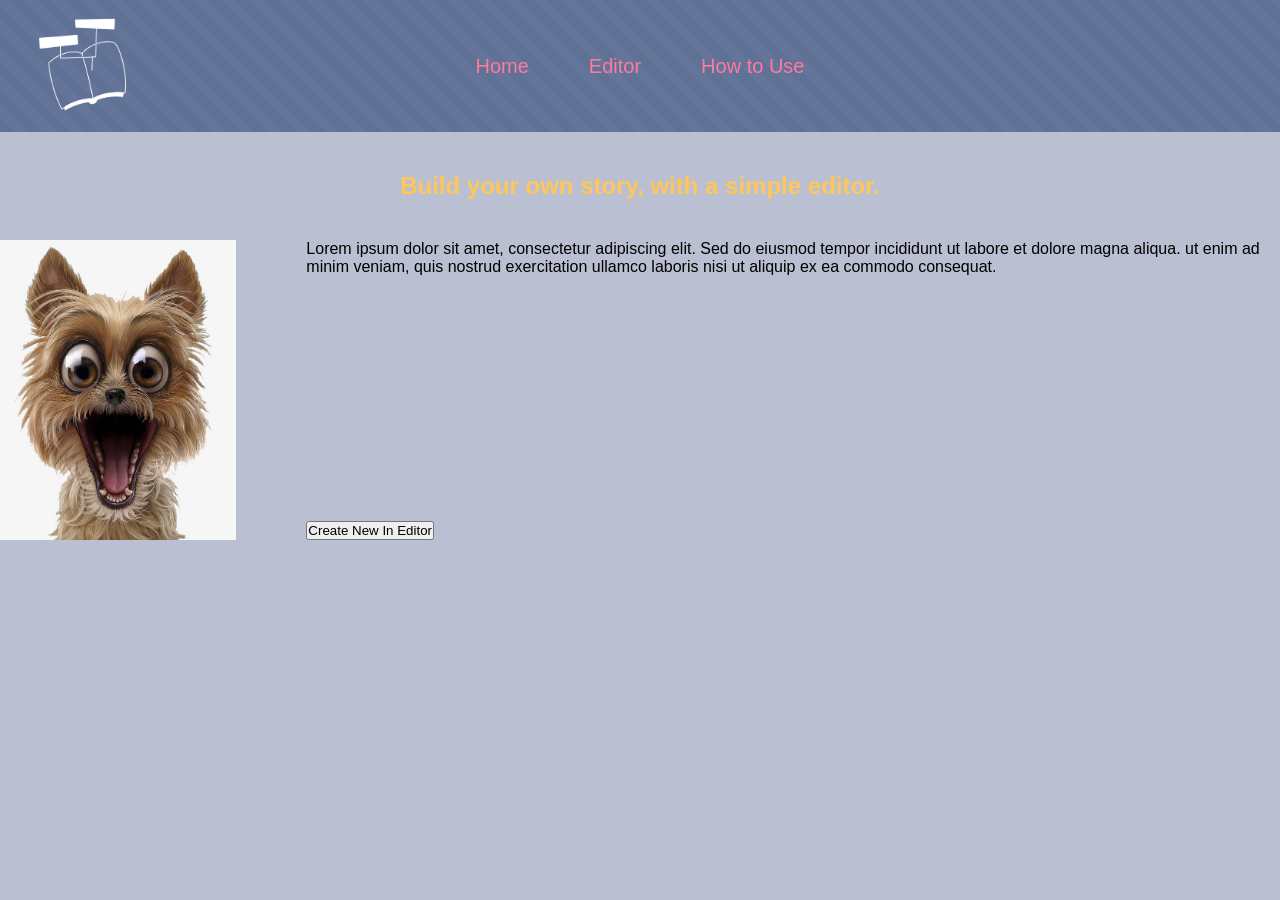
<file: docs/index.html>
<!DOCTYPE html>
<html lang="en">
<head>
    <meta charset="UTF-8">
    <meta name="viewport" content="width=device-width, initial-scale=1.0">
    <title>Homepage</title>
    <link rel="stylesheet" href="styles/styles.css">
</head>
<body>
    <!-- Adding the header -->
    <header>
        <img class="logo" src="images/logo.png" alt="logo">
        <nav>
            <a href="index.html" class="navigation">Home</a>
            <a href="editor.html" class="navigation">Editor</a>
            <a href="instructions.html" class="navigation">How to Use</a>

        </nav> 
    </header>
    <!-- Main content -->
    <main>
        <section id="hero">
            <h1>Build your own story, with a simple editor.</h1>
        </section>
        <section id="content"> 
            <div id="hero-image">
                <img src="images/thisisaplaceholder.jpg" alt="Placeholder">
            </div>
            <div id="hero-body">
                <p>Lorem ipsum dolor sit amet, consectetur adipiscing elit. Sed do eiusmod tempor incididunt ut labore et dolore magna aliqua. 
                   ut enim ad minim veniam, quis nostrud exercitation ullamco laboris nisi ut aliquip ex ea commodo consequat.
                </p>
                <div id="button">
                    <a href="editor.html"><button>Create New In Editor</button></a>
                </div>
            </div>
        </section>
    </main>
    
</body>
</html>
</file>
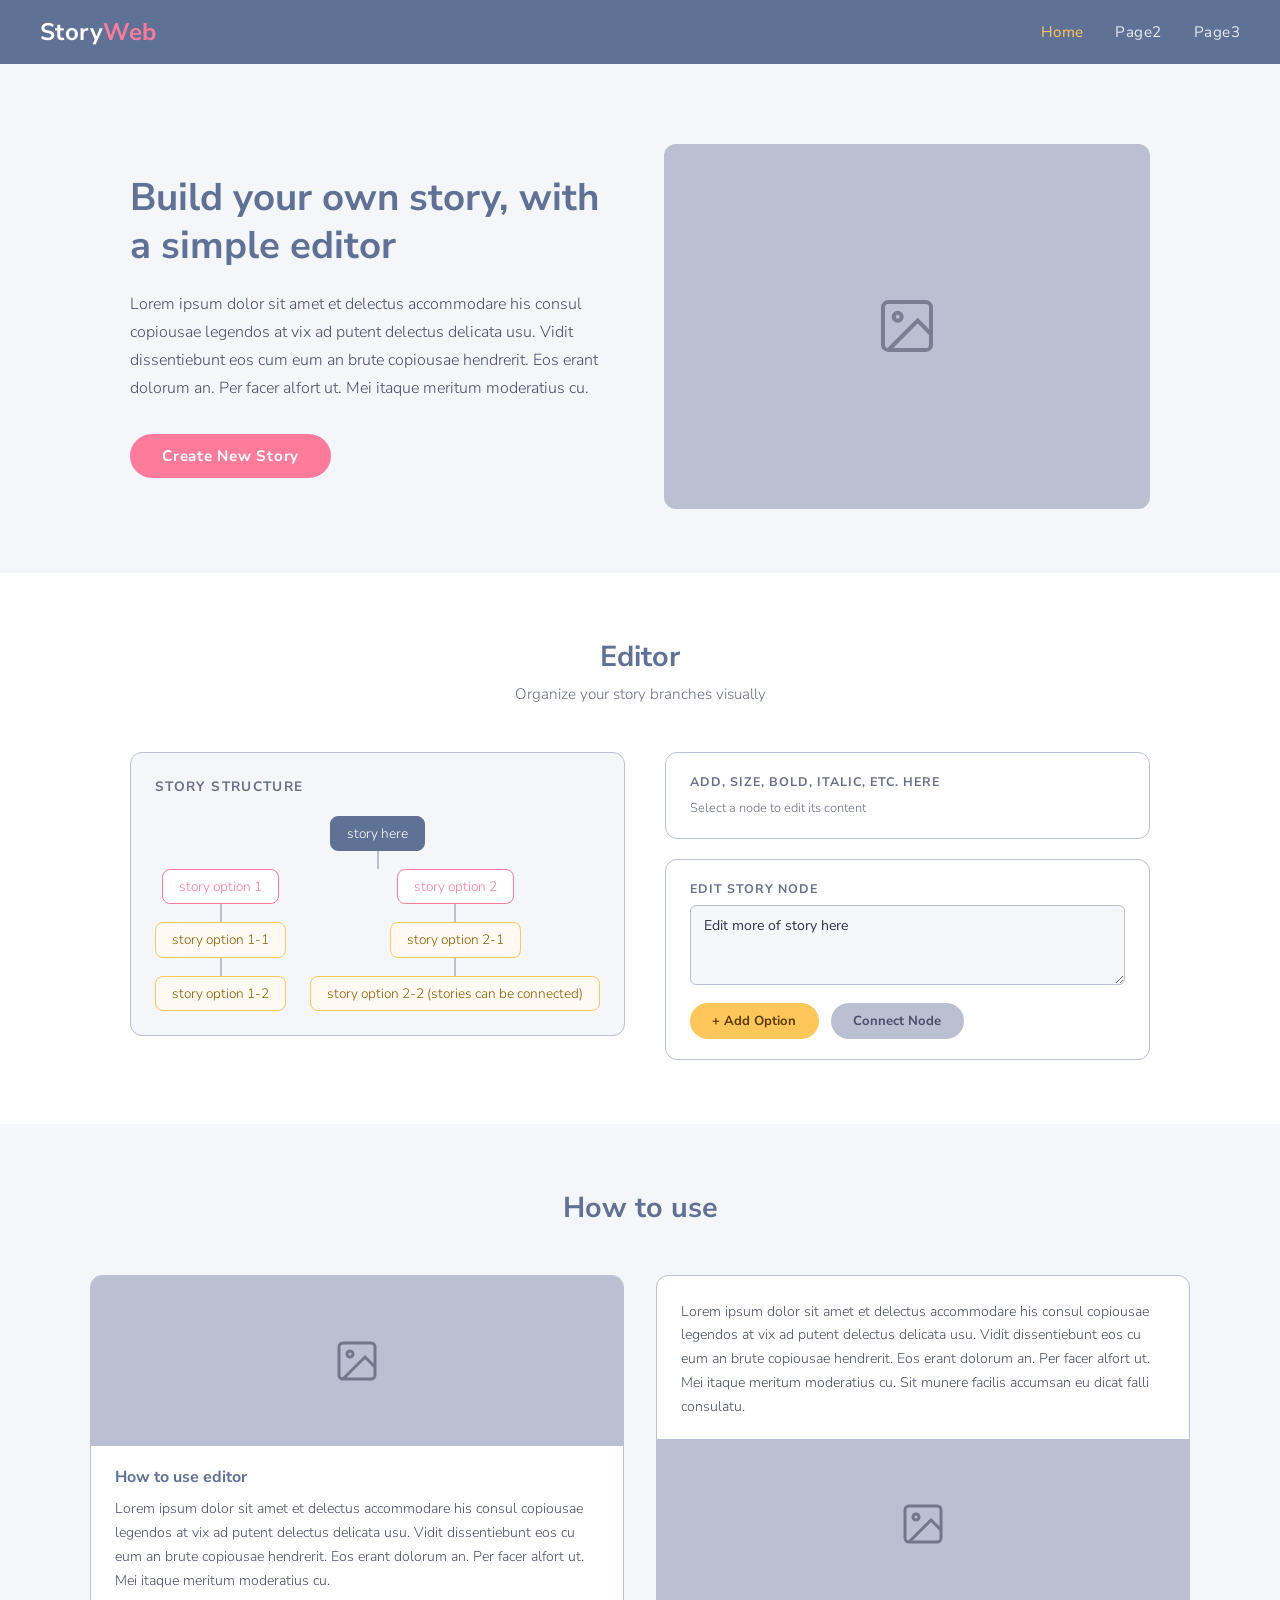
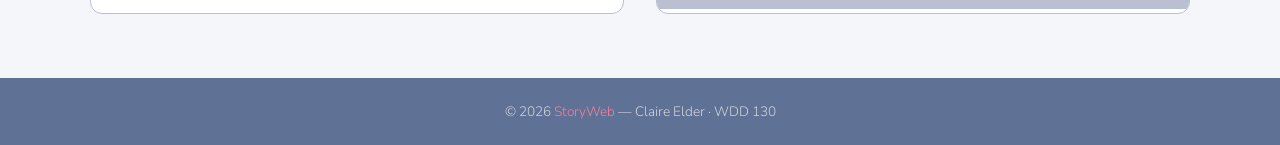
<file: Elder_index.html>
<!DOCTYPE html>
<html lang="en">
<head>
  <meta charset="UTF-8" />
  <meta name="viewport" content="width=device-width, initial-scale=1.0"/>
  <title>StoryWeb – Build Your Own Story</title>
  <link href="https://fonts.googleapis.com/css2?family=Nunito+Sans:wght@300;400;700&display=swap" rel="stylesheet"/>
  <style>
    :root {
      --primary:   #607196;
      --secondary: #BABFD1;
      --accent1:   #FF7B9C;
      --accent2:   #FFC759;
      --light-bg:  #F5F6FA;
      --text-dark: #2E3148;
      --text-mid:  #4A4E6A;
      --text-light:#6B6F8A;
    }

    * { box-sizing: border-box; margin: 0; padding: 0; }

    body {
      font-family: 'Avenir', 'Nunito Sans', 'Segoe UI', sans-serif;
      font-weight: 300;
      color: var(--text-dark);
      background: #fff;
    }


    header {
      background: var(--primary);
      padding: 0 2.5rem;
      display: flex;
      align-items: center;
      justify-content: space-between;
      height: 64px;
      position: sticky;
      top: 0;
      z-index: 100;
    }

    .logo {
      font-family: 'Arial Rounded MT Bold', 'Nunito Sans', sans-serif;
      font-weight: 700;
      font-size: 1.5rem;
      color: #fff;
      text-decoration: none;
      letter-spacing: 0.02em;
    }

    .logo span { color: var(--accent1); }

    nav { display: flex; gap: 2rem; }

    nav a {
      color: rgba(255,255,255,0.85);
      text-decoration: none;
      font-size: 0.95rem;
      font-weight: 400;
      letter-spacing: 0.03em;
      transition: color 0.2s;
    }

    nav a:hover, nav a.active { color: var(--accent2); }


    .hero {
      background: var(--light-bg);
      padding: 5rem 2.5rem 4rem;
      display: grid;
      grid-template-columns: 1fr 1fr;
      gap: 3rem;
      align-items: center;
      max-width: 1100px;
      margin: 0 auto;
    }

    .hero-text h1 {
      font-family: 'Arial Rounded MT Bold', 'Nunito Sans', sans-serif;
      font-size: 2.4rem;
      font-weight: 700;
      color: var(--primary);
      line-height: 1.25;
      margin-bottom: 1.25rem;
    }

    .hero-text p {
      font-size: 1rem;
      color: var(--text-mid);
      line-height: 1.75;
      margin-bottom: 2rem;
    }

    .btn-cta {
      display: inline-block;
      background: var(--accent1);
      color: #fff;
      padding: 0.75rem 2rem;
      border-radius: 30px;
      text-decoration: none;
      font-family: 'Arial Rounded MT Bold', 'Nunito Sans', sans-serif;
      font-weight: 700;
      font-size: 0.95rem;
      letter-spacing: 0.05em;
      transition: background 0.2s, transform 0.15s;
    }

    .btn-cta:hover { background: #e8607e; transform: translateY(-2px); }

    .hero-image {
      background: var(--secondary);
      border-radius: 12px;
      aspect-ratio: 4/3;
      display: flex;
      align-items: center;
      justify-content: center;
      overflow: hidden;
    }

    .hero-image svg { width: 64px; height: 64px; opacity: 0.45; }


    .section-editor {
      padding: 4rem 2.5rem;
      max-width: 1100px;
      margin: 0 auto;
    }

    .section-editor h2 {
      font-family: 'Arial Rounded MT Bold', 'Nunito Sans', sans-serif;
      font-size: 1.8rem;
      font-weight: 700;
      color: var(--primary);
      text-align: center;
      margin-bottom: 0.5rem;
    }

    .section-editor .subtitle {
      text-align: center;
      color: var(--text-light);
      font-size: 0.95rem;
      margin-bottom: 3rem;
    }

    .editor-layout {
      display: grid;
      grid-template-columns: 1fr 1fr;
      gap: 2.5rem;
      align-items: start;
    }


    .story-tree {
      background: var(--light-bg);
      border: 1px solid var(--secondary);
      border-radius: 12px;
      padding: 1.5rem;
    }

    .story-tree h3 {
      font-family: 'Arial Rounded MT Bold', 'Nunito Sans', sans-serif;
      font-size: 0.85rem;
      font-weight: 700;
      color: var(--text-light);
      text-transform: uppercase;
      letter-spacing: 0.1em;
      margin-bottom: 1.25rem;
    }

    .tree-wrapper {
      display: flex;
      flex-direction: column;
      align-items: center;
      gap: 0;
    }

    .node {
      background: #fff;
      border: 1.5px solid var(--secondary);
      border-radius: 8px;
      padding: 0.45rem 1rem;
      font-size: 0.85rem;
      color: var(--text-mid);
      text-align: center;
      white-space: nowrap;
    }

    .node.root {
      background: var(--primary);
      color: #fff;
      border-color: var(--primary);
    }

    .node.option {
      border-color: var(--accent1);
      color: var(--accent1);
    }

    .node.sub {
      background: #fff9f3;
      border-color: var(--accent2);
      color: #8a5e00;
    }

    .connector {
      width: 2px;
      height: 18px;
      background: var(--secondary);
      margin: 0 auto;
    }

    .branch-row {
      display: flex;
      gap: 1.5rem;
      justify-content: center;
    }

    .branch {
      display: flex;
      flex-direction: column;
      align-items: center;
    }

    .branch-sub {
      display: flex;
      gap: 1rem;
      justify-content: center;
    }

    .edit-panel {
      display: flex;
      flex-direction: column;
      gap: 1.25rem;
    }

    .edit-card {
      background: #fff;
      border: 1px solid var(--secondary);
      border-radius: 12px;
      padding: 1.25rem 1.5rem;
    }

    .edit-card label {
      display: block;
      font-size: 0.78rem;
      font-weight: 700;
      color: var(--text-light);
      text-transform: uppercase;
      letter-spacing: 0.08em;
      margin-bottom: 0.5rem;
    }

    .edit-card p {
      font-size: 0.9rem;
      color: var(--text-mid);
      line-height: 1.6;
    }

    .edit-card textarea {
      width: 100%;
      border: 1px solid var(--secondary);
      border-radius: 6px;
      padding: 0.6rem 0.8rem;
      font-family: inherit;
      font-size: 0.88rem;
      color: var(--text-dark);
      resize: vertical;
      min-height: 80px;
      background: var(--light-bg);
      outline: none;
    }

    .edit-card textarea:focus { border-color: var(--primary); }

    .btn-add {
      display: inline-block;
      background: var(--accent2);
      color: #5a3c00;
      padding: 0.55rem 1.4rem;
      border-radius: 20px;
      font-family: 'Arial Rounded MT Bold', 'Nunito Sans', sans-serif;
      font-weight: 700;
      font-size: 0.82rem;
      border: none;
      cursor: pointer;
      transition: background 0.2s;
    }

    .btn-add:hover { background: #f5b430; }

    /* ── HOW TO USE ── */
    .section-howto {
      background: var(--light-bg);
      padding: 4rem 2.5rem;
    }

    .section-howto-inner {
      max-width: 1100px;
      margin: 0 auto;
    }

    .section-howto h2 {
      font-family: 'Arial Rounded MT Bold', 'Nunito Sans', sans-serif;
      font-size: 1.8rem;
      font-weight: 700;
      color: var(--primary);
      text-align: center;
      margin-bottom: 3rem;
    }

    .howto-grid {
      display: grid;
      grid-template-columns: 1fr 1fr;
      gap: 2rem;
    }

    .howto-card {
      background: #fff;
      border: 1px solid var(--secondary);
      border-radius: 12px;
      overflow: hidden;
      display: flex;
      flex-direction: column;
    }

    .howto-img {
      background: var(--secondary);
      height: 170px;
      display: flex;
      align-items: center;
      justify-content: center;
    }

    .howto-img svg { width: 48px; height: 48px; opacity: 0.5; }

    .howto-body { padding: 1.25rem 1.5rem; }

    .howto-body h3 {
      font-family: 'Arial Rounded MT Bold', 'Nunito Sans', sans-serif;
      font-size: 1rem;
      font-weight: 700;
      color: var(--primary);
      margin-bottom: 0.6rem;
    }

    .howto-body p {
      font-size: 0.88rem;
      color: var(--text-mid);
      line-height: 1.7;
    }


    footer {
      background: var(--primary);
      color: rgba(255,255,255,0.7);
      text-align: center;
      padding: 1.5rem 2rem;
      font-size: 0.85rem;
    }

    footer span { color: var(--accent1); }

    @media (max-width: 720px) {
      .hero, .editor-layout, .howto-grid {
        grid-template-columns: 1fr;
      }
      .hero { padding: 3rem 1.25rem; }
      .hero-text h1 { font-size: 1.8rem; }
      .section-editor, .section-howto { padding: 3rem 1.25rem; }
      nav { gap: 1rem; }
    }
  </style>
</head>
<body>

<header>
  <a href="index.html" class="logo">Story<span>Web</span></a>
  <nav>
    <a href="index.html" class="active">Home</a>
    <a href="page2.html">Page2</a>
    <a href="page3.html">Page3</a>
  </nav>
</header>

<section style="background: var(--light-bg);">
  <div class="hero">
    <div class="hero-text">
      <h1>Build your own story, with a simple editor</h1>
      <p>Lorem ipsum dolor sit amet et delectus accommodare his consul copiousae legendos at vix ad putent delectus delicata usu. Vidit dissentiebunt eos cum eum an brute copiousae hendrerit. Eos erant dolorum an. Per facer alfort ut. Mei itaque meritum moderatius cu.</p>
      <a href="page2.html" class="btn-cta">Create New Story</a>
    </div>
    <div class="hero-image">
      <svg xmlns="http://www.w3.org/2000/svg" viewBox="0 0 24 24" fill="none" stroke="currentColor" stroke-width="1.5">
        <rect x="3" y="3" width="18" height="18" rx="2"/>
        <circle cx="8.5" cy="8.5" r="1.5"/>
        <polyline points="21 15 16 10 5 21"/>
      </svg>
    </div>
  </div>
</section>

<section class="section-editor">
  <h2>Editor</h2>
  <p class="subtitle">Organize your story branches visually</p>

  <div class="editor-layout">
    <div class="story-tree">
      <h3>Story structure</h3>
      <div class="tree-wrapper">
        <div class="node root">story here</div>
        <div class="connector"></div>
        <div class="branch-row">
          <div class="branch">
            <div class="node option">story option 1</div>
            <div class="connector"></div>
            <div class="node sub">story option 1-1</div>
            <div class="connector"></div>
            <div class="node sub">story option 1-2</div>
          </div>
          <div class="branch">
            <div class="node option">story option 2</div>
            <div class="connector"></div>
            <div class="node sub">story option 2-1</div>
            <div class="connector"></div>
            <div class="node sub">story option 2-2 (stories can be connected)</div>
          </div>
        </div>
      </div>
    </div>

    <div class="edit-panel">
      <div class="edit-card">
        <label>Add, size, bold, italic, etc. here</label>
        <p style="font-size:0.8rem; color: var(--text-light);">Select a node to edit its content</p>
      </div>
      <div class="edit-card">
        <label>Edit story node</label>
        <textarea placeholder="Write your story text here...">Edit more of story here</textarea>
        <div style="margin-top: 0.75rem; display: flex; gap: 0.75rem; flex-wrap: wrap;">
          <button class="btn-add">+ Add Option</button>
          <button class="btn-add" style="background: var(--secondary); color: var(--text-mid);">Connect Node</button>
        </div>
      </div>
    </div>
  </div>
</section>

<section class="section-howto">
  <div class="section-howto-inner">
    <h2>How to use</h2>
    <div class="howto-grid">
      <div class="howto-card">
        <div class="howto-img">
          <svg xmlns="http://www.w3.org/2000/svg" viewBox="0 0 24 24" fill="none" stroke="currentColor" stroke-width="1.5">
            <rect x="3" y="3" width="18" height="18" rx="2"/>
            <circle cx="8.5" cy="8.5" r="1.5"/>
            <polyline points="21 15 16 10 5 21"/>
          </svg>
        </div>
        <div class="howto-body">
          <h3>How to use editor</h3>
          <p>Lorem ipsum dolor sit amet et delectus accommodare his consul copiousae legendos at vix ad putent delectus delicata usu. Vidit dissentiebunt eos cu eum an brute copiousae hendrerit. Eos erant dolorum an. Per facer alfort ut. Mei itaque meritum moderatius cu.</p>
        </div>
      </div>
      <div class="howto-card">
        <div class="howto-body" style="padding-top: 1.5rem;">
          <p>Lorem ipsum dolor sit amet et delectus accommodare his consul copiousae legendos at vix ad putent delectus delicata usu. Vidit dissentiebunt eos cu eum an brute copiousae hendrerit. Eos erant dolorum an. Per facer alfort ut. Mei itaque meritum moderatius cu. Sit munere facilis accumsan eu dicat falli consulatu.</p>
        </div>
        <div class="howto-img">
          <svg xmlns="http://www.w3.org/2000/svg" viewBox="0 0 24 24" fill="none" stroke="currentColor" stroke-width="1.5">
            <rect x="3" y="3" width="18" height="18" rx="2"/>
            <circle cx="8.5" cy="8.5" r="1.5"/>
            <polyline points="21 15 16 10 5 21"/>
          </svg>
        </div>
      </div>
    </div>
  </div>
</section>

<footer>
  &copy; 2026 <span>StoryWeb</span> &mdash; Claire Elder &middot; WDD 130
</footer>

</body>
</html>
</file>
<file: docs/styles/styles.css>
/* resetting default spacing*/
* {
    margin: 0;
    padding: 0;
    box-sizing: border-box;
}

body {
    font-family: Arial, sans-serif;
    background-color: #BABFD1;
}
/* adding Claire's font's */
h1, h2, h3 {
    font-family: "Arial Rounded MT Bold", Arial, sans-serif;
}

p {
    font-family: "Avenir", sans-serif;
    font-weight: 300;
}


header {
    display: grid;
    grid-template-columns: 1fr auto 1fr;
    align-items: center;
    padding: 16px 32px;
    background-color:#607196;
    position: sticky;
    top: 0;
    

    /* Citation: Claude.com */
    /* creates a pattern header */
    background-image: repeating-linear-gradient(
        45deg,
        transparent,
        transparent 10px,
        rgba(255,255,255,0.03) 10px,
        rgba(255,255,255,0.03) 20px
    );
    

}

header img {
    width: 100px;
 
}

header nav {
    display: flex;
    gap: 20px;
    justify-content: center;

}

header nav a {
    color: #FF7B9C;
    text-decoration: none;
    font-family: "Avenir", sans-serif;
    font-size: 20px;
    align-items: center;
    padding: 8px 20px;
    transition: all 0.2s ease;
    border-radius: 20px;
}   

header nav a:hover {
    background-color: #FFC759;
}

header nav a:active {
    background-color: #CC8E1A ;
    transform: scale(2.000);
}
#hero h1 {

    max-width: 900px;
    margin: 40px auto; 
    padding: 0 24px;
    font-family: "Arial Rounded MT Bold", Arial, sans-serif;
    color: #FFC759;
    text-align: center;
    
}

#hero-image {
    width: 400px;
    height: 300px;
}

#hero-image img {
    width: 100%;
    height: 100%;
    object-fit: cover;
}

#content {
    display: flex; 
    gap: 70px;
}   

#hero-body {
    display: flex;
    flex-direction: column;
    justify-content: space-between;
    height: 300px;
}

/* note to self add button */



/****How to Use page CSS**/

#section1 {
    display: grid;
    grid-template-columns: 1fr 2fr;
    grid-template-rows: 1;
    height: 40vh;
    width: 110vw;
    align-content:center;
    padding-left: 10%;
    padding-right: 10%;
    justify-items: center;
}

#section2 {
    display: grid;
    grid-template-columns: 2fr 2fr;
    grid-template-rows: 1;
    height: 40vh;
    width: 110vw;
    align-content: center;
    padding-left: 10%;
    padding-right: 10%;
    justify-items: center;
    
}

.text {
    padding-left: 10%;
    padding-right: 10%;
    color: #FFC759;
    background-color: #607196;
}

.text h3 {

    color: #FF7B9C;
}
</file>
